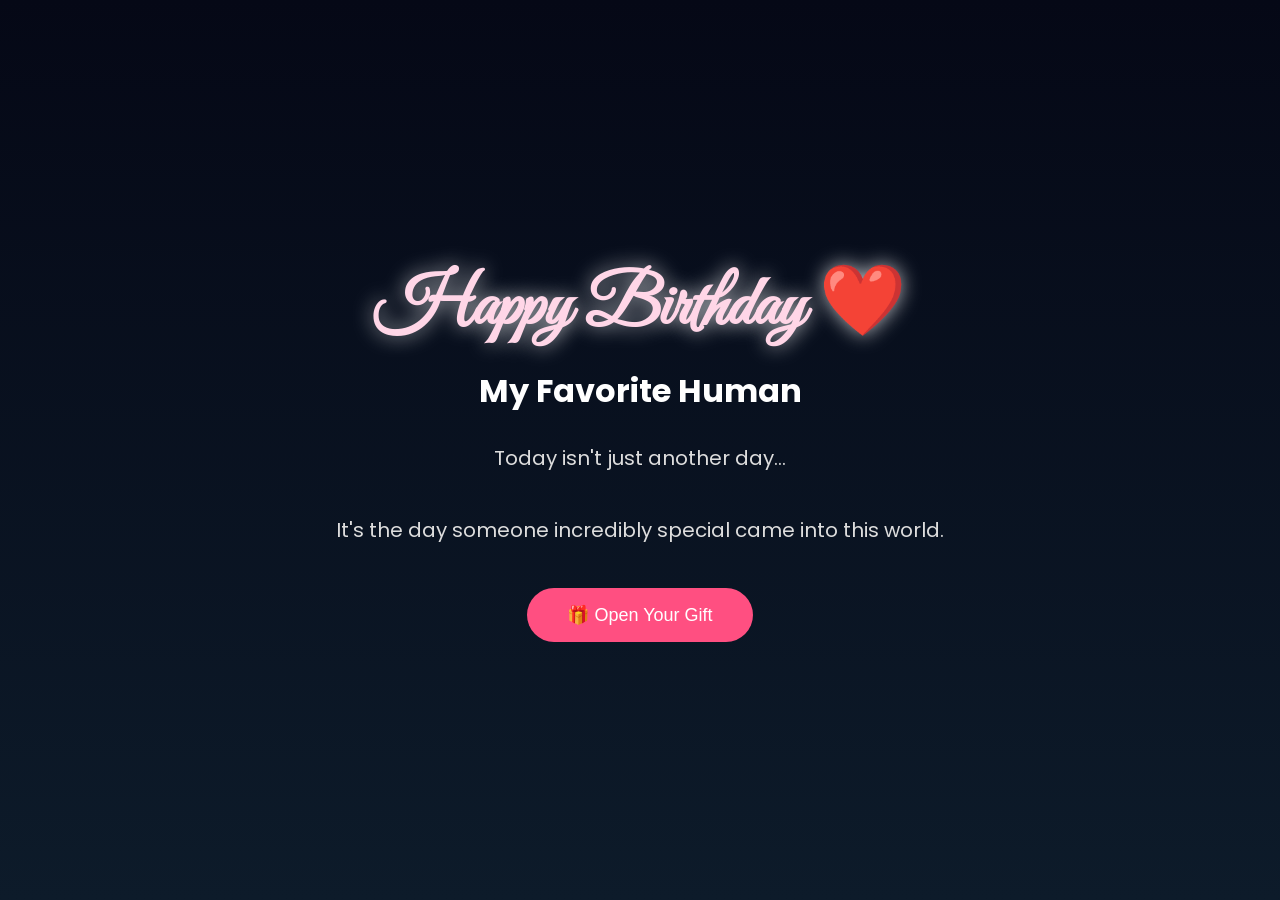
<file: index.html>
<!DOCTYPE html>
<html lang="en">
<head>
    <meta charset="UTF-8">
    <meta name="viewport" content="width=device-width, initial-scale=1.0">
    <title>Happy Birthday ❤️</title>
    <link rel="stylesheet" href="style.css">
    <link href="https://fonts.googleapis.com/css2?family=Great+Vibes&family=Poppins:wght@300;400;600&display=swap" rel="stylesheet">
</head>
<body>
<div class="container">
    <h1>Happy Birthday ❤️</h1>
    <h2>My Favorite Human</h2>
    <p>
        Today isn't just another day...<br><br>
        It's the day someone incredibly special came into this world.
    </p>
    <button onclick="goNext()">🎁 Open Your Gift</button>
</div>
<script src="script.js"></script>
</body>
</html>
</file>
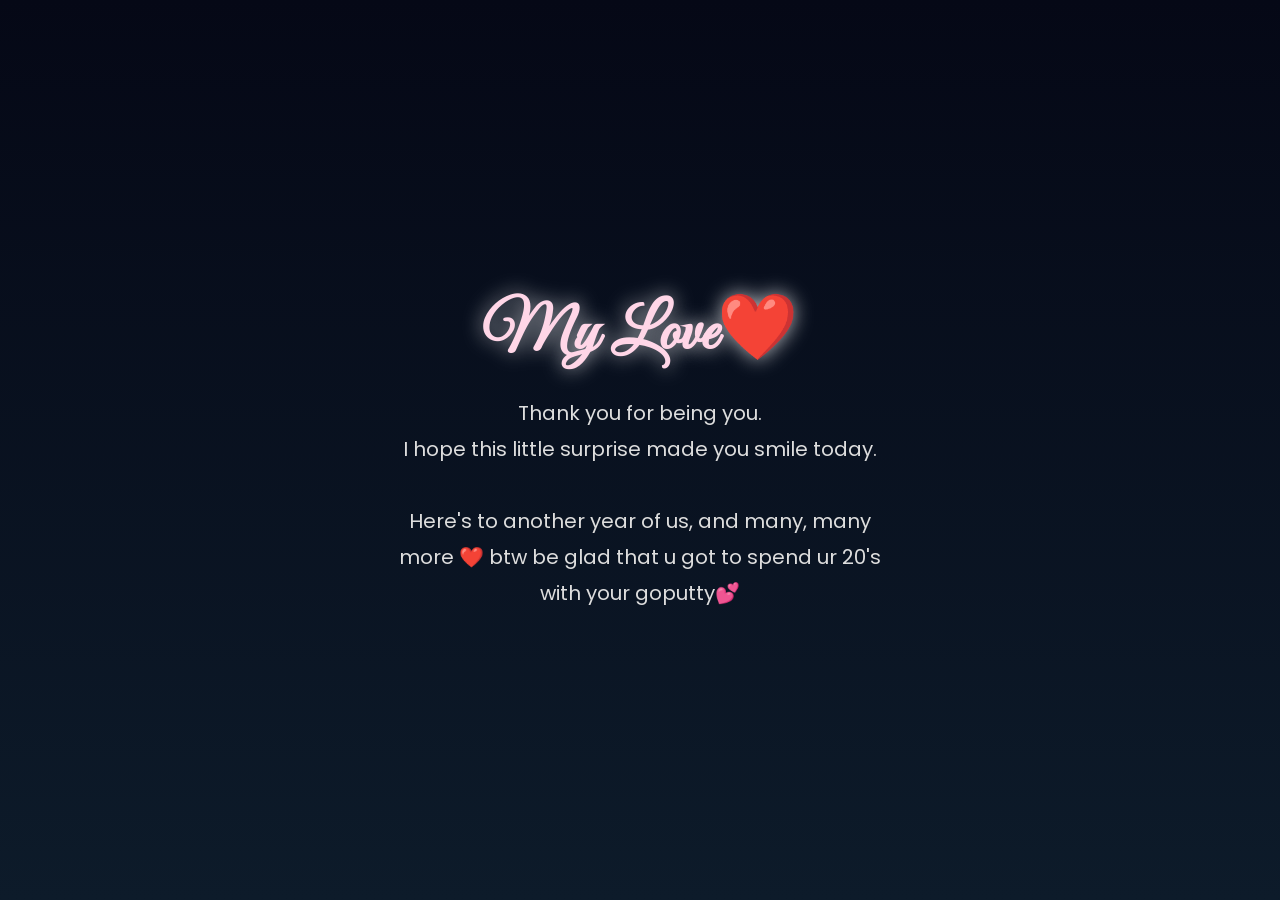
<file: final.html>
<!DOCTYPE html>
<html lang="en">
<head>
<meta charset="UTF-8">
<meta name="viewport" content="width=device-width, initial-scale=1.0">
<title>HAPPY 20❤️</title>
<link rel="stylesheet" href="style.css">
<link href="https://fonts.googleapis.com/css2?family=Great+Vibes&family=Poppins:wght@300;400;600&display=swap" rel="stylesheet">
<style>
body{
margin:0;
min-height:100vh;
background:linear-gradient(to bottom,#050816,#0d1b2a);
display:flex;
justify-content:center;
align-items:center;
overflow:hidden;
position:relative;
font-family:'Poppins',sans-serif;
color:white;
}
.container{ text-align:center; z-index:2; padding:20px; }
h1{ font-family:'Great Vibes',cursive; font-size:65px; color:#ffd6e7; text-shadow:0 0 20px rgba(255,255,255,.7); }
p{ margin-top:20px; font-size:20px; line-height:1.8; color:#ddd; max-width:500px; }
.heart{
position:absolute;
top:-10%;
font-size:24px;
color:#ff4f81;
animation:fall linear infinite;
z-index:1;
pointer-events:none;
}
@keyframes fall{
to{ transform:translateY(110vh) rotate(360deg); opacity:0.2; }
}
</style>
</head>
<body>

<div class="container">
  <h1>My Love❤️</h1>
  <p>
    Thank you for being you.<br>
    I hope this little surprise made you smile today.<br><br>
    Here's to another year of us, and many, many more ❤️
    btw be glad that u got to spend ur 20's with your goputty💕
  </p>
</div>

<script>
function createHearts(){
  const heart = document.createElement("div");
  heart.classList.add("heart");
  heart.innerHTML = "❤️";
  heart.style.left = Math.random() * 100 + "vw";
  heart.style.animationDuration = (Math.random() * 3 + 3) + "s";
  heart.style.fontSize = (Math.random() * 15 + 15) + "px";
  document.body.appendChild(heart);
  setTimeout(() => heart.remove(), 6000);
}
setInterval(createHearts, 300);
</script>

</body>
</html>
</file>
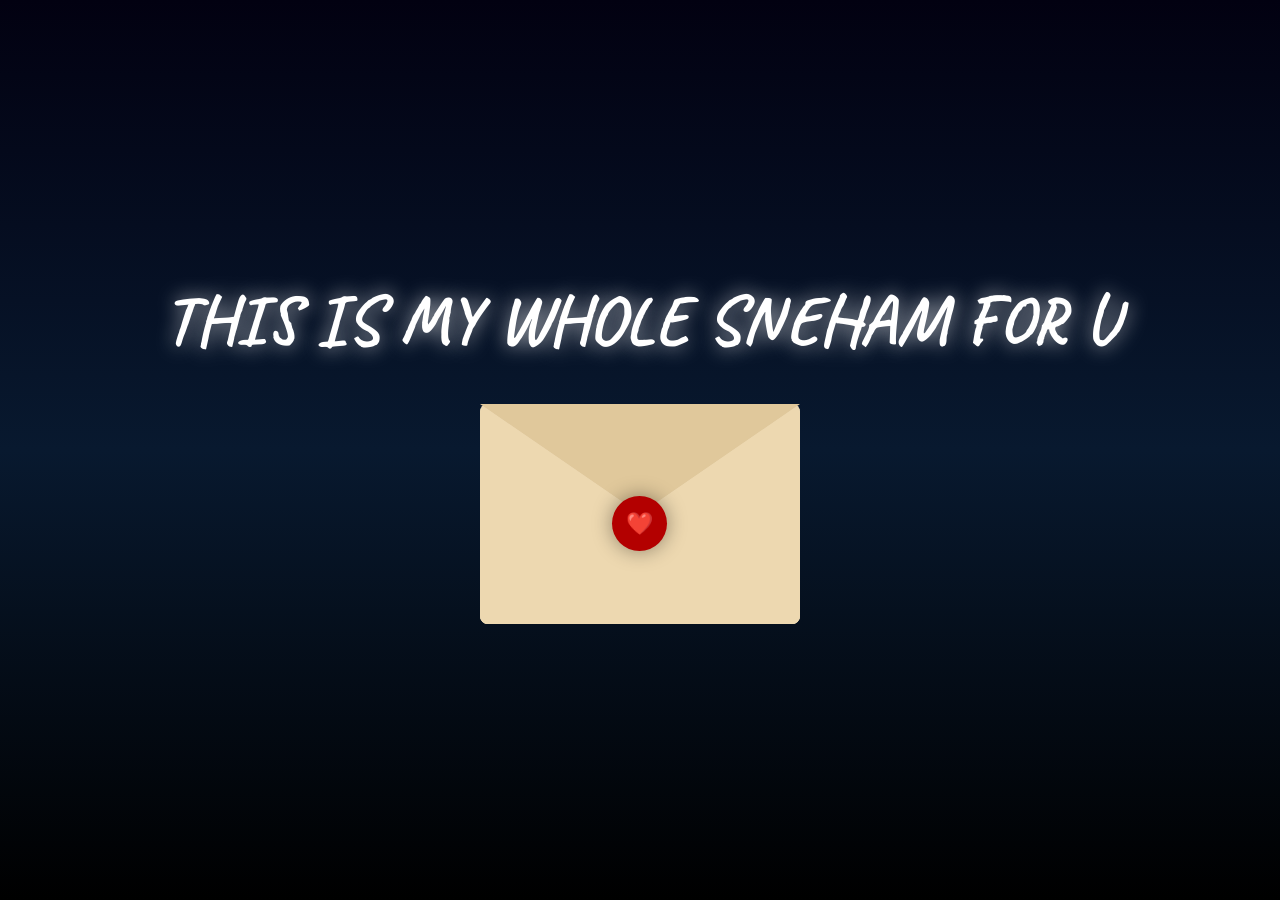
<file: letter.html>
<!DOCTYPE html>
<html lang="en">
<head>
<meta charset="UTF-8">
<meta name="viewport" content="width=device-width, initial-scale=1.0">
<title>My devuuuu❤️</title>
<link rel="stylesheet" href="style.css">
<link href="https://fonts.googleapis.com/css2?family=caveat:wght@400;600;700&display=swap" rel="stylesheet">
<style>
body{
margin:0;
display:flex;
flex-direction:column;
justify-content:center;
align-items:center;
min-height:100vh;
background:linear-gradient(to bottom,#020111,#08192f,#000);
font-family:Poppins,sans-serif;
overflow:auto;
padding:40px 20px;
box-sizing:border-box;
}
.container{ text-align:center; }
#envelope{
width:320px;
height:220px;
position:relative;
margin:auto;
cursor:pointer;
transition:1s;
max-width:85vw;
overflow:visible;
}
.back{
position:absolute;
width:320px;
height:220px;
background:#f5e6c8;
border-radius:8px;
}
.flap{
position:absolute;
top:0;
left:0;
width:0;
height:0;
border-left:160px solid transparent;
border-right:160px solid transparent;
border-top:110px solid #e0c89b;
transform-origin:top;
transition:1s;
z-index:5;
}
.front{
position:absolute;
bottom:0;
width:0;
height:0;
border-left:160px solid #edd8b0;
border-right:160px solid #edd8b0;
border-top:110px solid transparent;
border-bottom:110px solid #edd8b0;
border-radius:8px;
z-index:4;
}
.seal{
position:absolute;
width:55px;
height:55px;
background:#b30000;
border-radius:50%;
top:92px;
left:132px;
z-index:6;
display:flex;
justify-content:center;
align-items:center;
font-size:22px;
color:white;
transition:1s;
box-shadow:0 0 20px rgba(0,0,0,.4);
}
.open .flap{ transform:rotateX(180deg); }
.open .seal{ opacity:0; }
h1{
color:white;
margin-bottom:40px;
font-family:'caveat',cursive;
font-weight:700;
}
.letter{
margin-top:40px;
width:300px;
max-width:85vw;
background:#ffffff;
border-radius:10px;
padding:25px;
box-sizing:border-box;
color:#3E2723 !important;
text-align:left;
font-family:'caveat',cursive;
font-size:22px;
line-height:1.8;
opacity:0;
transform:translateY(20px);
transition:1s;
box-shadow:0 0 30px rgba(255,255,255,.2);
}
.letter p{
 color:#3E2723 !important;
 font-family:'caveat' ! important;
}
.letter h2{
 color:#3E2723 !important;
 font-family:'caveat',cursive;
 font-size:32px;
}
.letter.show{ opacity:1; transform:translateY(0); }
.hidden{ display:none; }
.next{
margin-top:30px;
display:none;
padding:15px 35px;
border:none;
border-radius:30px;
background:#ff4f81;
color:white;
cursor:pointer;
font-size:18px;
text-decoration:none;
}
.next.show{ display:inline-block; }
.next:hover{ background:#ff2c6b; }
</style>
</head>
<body>

<h1>THIS IS MY WHOLE SNEHAM FOR U</h1>

<div class="container">

  <div id="envelope">
    <div class="back"></div>
    <div class="flap"></div>
    <div class="front"></div>
    <div class="seal">❤️</div>
  </div>

  <div class="letter hidden" id="letterText">
    <h2>HAPPY BRDEY SHUNDHARAAA😘❤️</h2>
    <p>Hey love,<br>I made this small surprise just for you.Ik this is not a big deal but as I can't wish u in person I thought atleast you should feel my presence and my sneham for you🥹 
        so writing my whole heart and u better read this with absolute sneham towards me🤌🏻</p>
    <p>As u know I LOVE YOU DEVUU...like more than u could imagine and even more than I could imagine. I never thought I would love u this much and openly express this much hheehe💋
         When I first met u in brilliant I never even had a slightest thought of u being my bf and celebrating our every small and big wins together and here we are .</p> 
    <p>Life is very unpredictable and that is very evident in our case,even if one thing didn't happen we wouldn't have met and I think that's the best part " WE GOT EACH OTHER 😽 "
         and lots and lots of chakkara ummha to my brdey boy😽😽💋</p>
    <p>Every single and small moment with u becomes so special as u take those so seriously.like bro how r u managing me so effortlessly??
        even I get frustrated by myself hehe but here is my devuuu 😉 nee ente mwwuthaanhh😘</p>
    <p>verentha parayua orpaad orpaadu ishtava ee chekkanee😘 ayyo ayyo inn varan pattathel nte kunjimani ennod kshmikkanam adtha varsham ith ready akkammm💋 hmm pinnee ith ishtayo?
         njn ottk cheythathalla still idea okke enteya uhuhuu(rich laugh)hmm ishtayinn prynatha nink nallath!</p>
    <p>pinne iniyum orpadolla kore kaalam brdeysum anniversariesum okke celebrate cheyyan nee entoode venam kettoda? ummmhaaa😘 endaville?? (ik u will say YES) 
        ennalm nee pryumba kekkan or sugam allee..</p>
    <p>nee edakk choikkrlle ath ishtayo ith ishtayo ennokke nee enth cheythalum enkk ishtam aahda potta😽🤌🏻
    ninneyum ishtama nee cheyyunna krynglm ishtava ketto?? </p>
    <p>Every moment with you feels like a gift I don't deserve.</p>
    <p>I hope this year brings you happiness, peace, and everything you dream of.</p>
    <p>Happy Birthday again ❤️<br>I love you.</p>
    <p style="text-align:right;">— WITH KORE KORE SNEHAM ,Yours GOPU💌</p>
  </div>

  <a href="memories.html" class="next" id="nextBtn">Next ❤️</a>

</div>

<script src="script.js"></script>
</body>
</html>
</file>
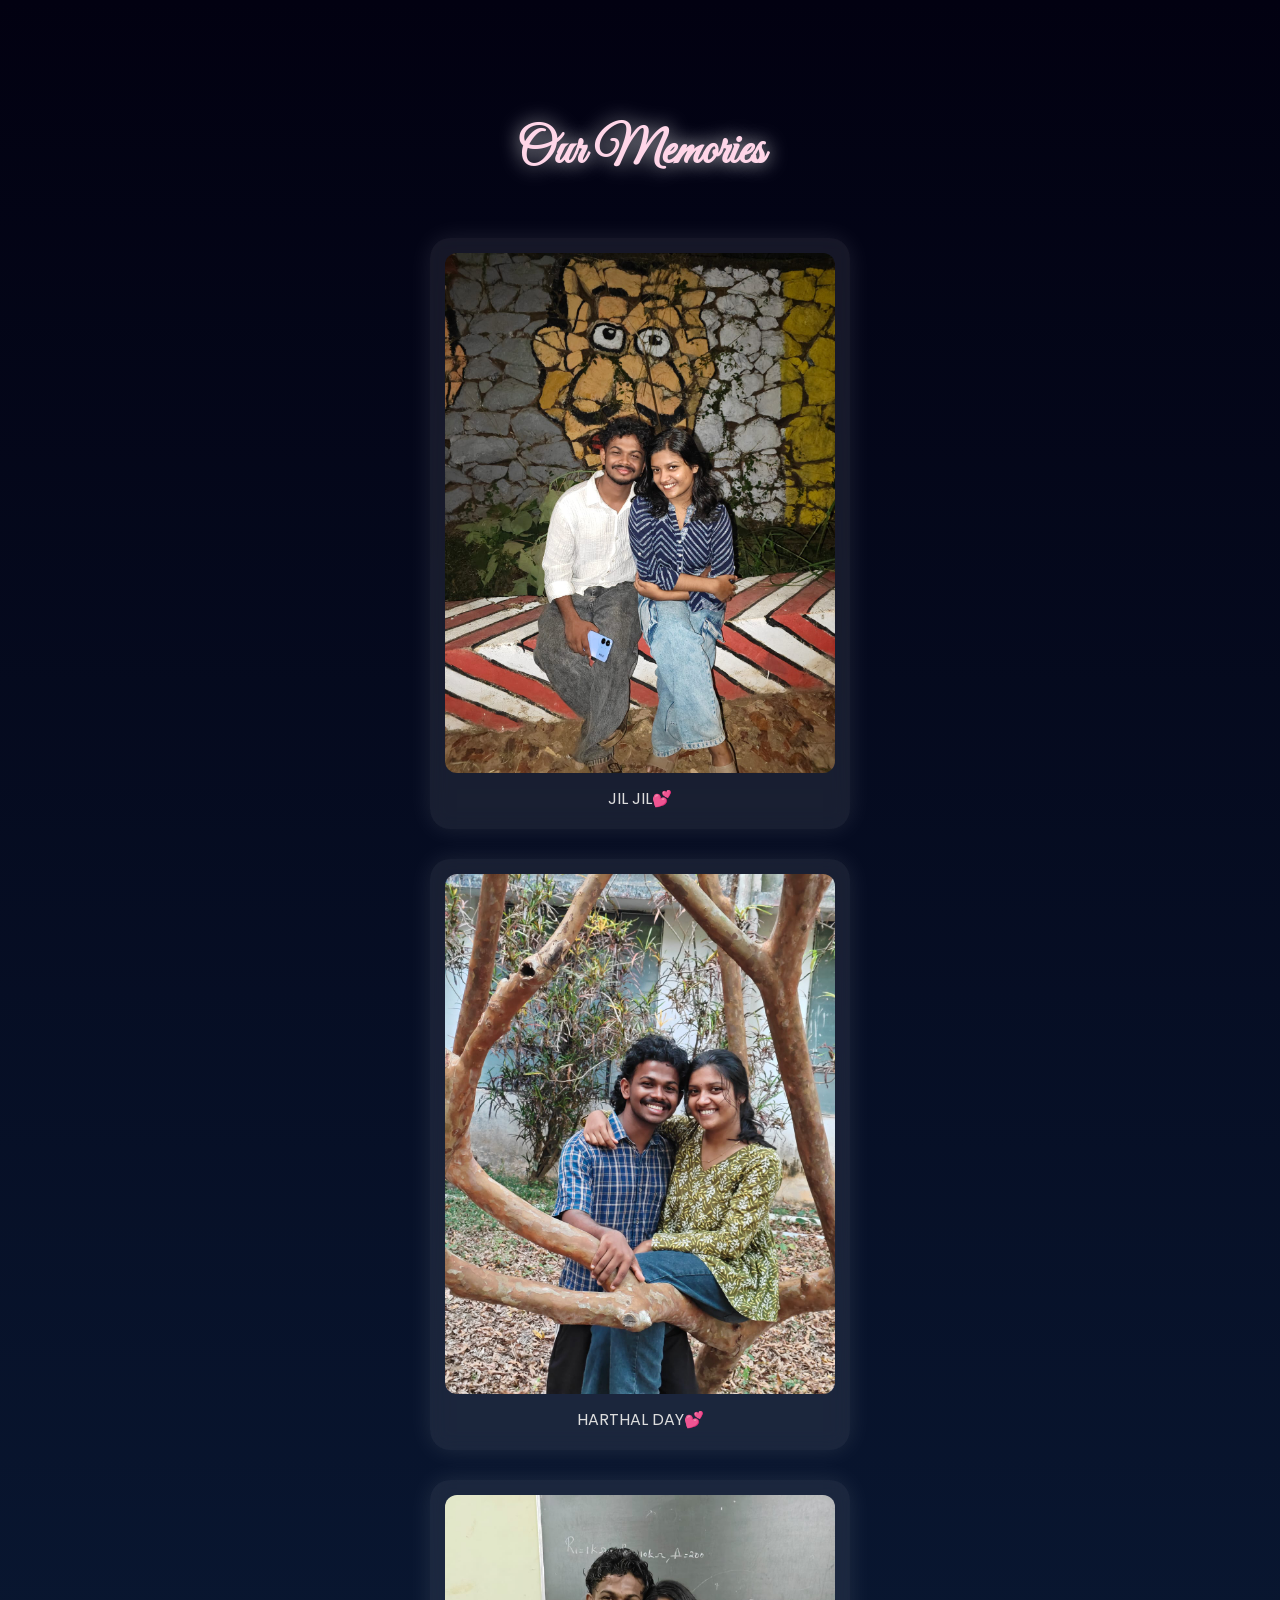
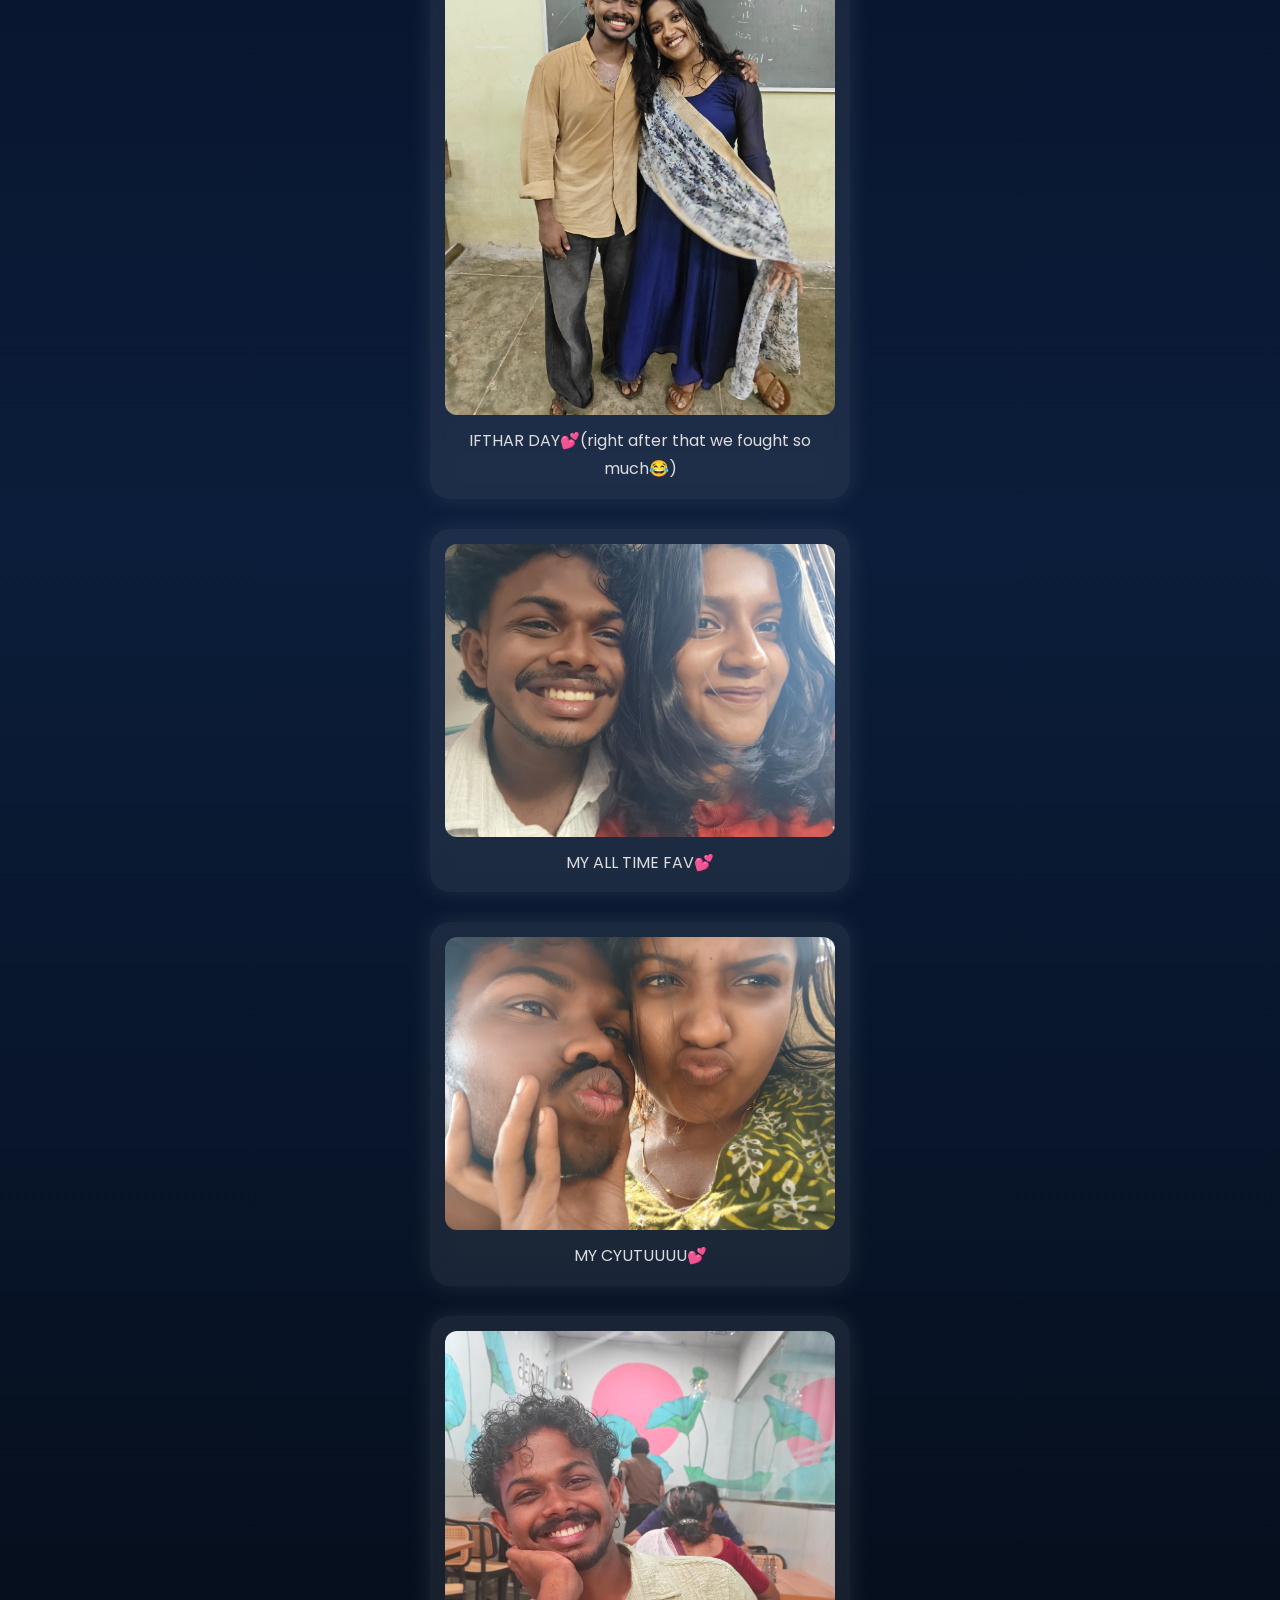
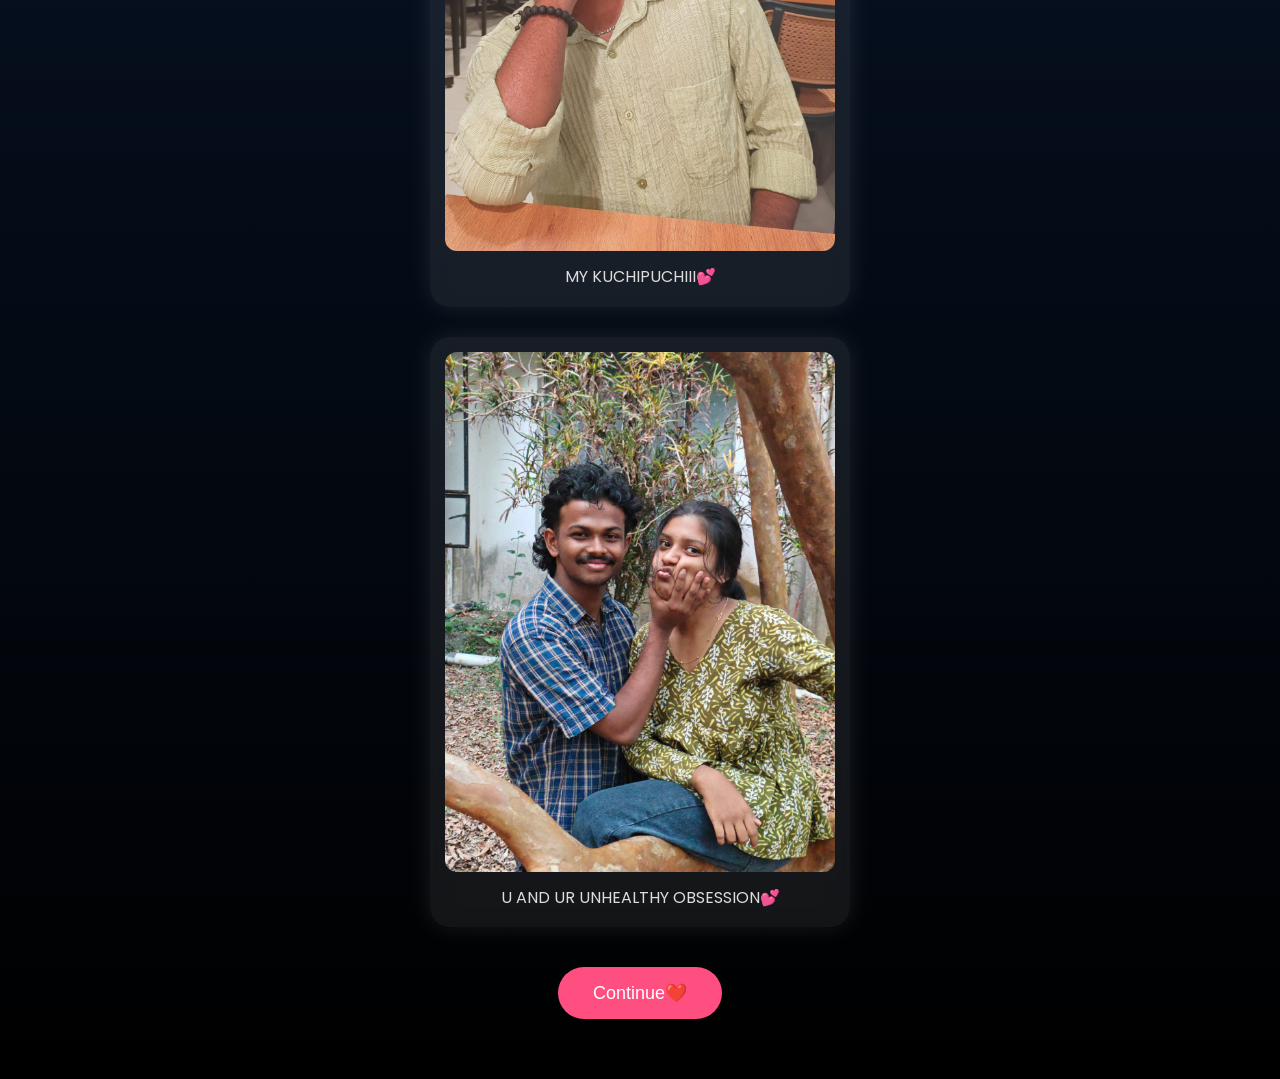
<file: memories.html>
<!DOCTYPE html>
<html lang="en">
<head>
<meta charset="UTF-8">
<meta name="viewport" content="width=device-width, initial-scale=1.0">
<title>MY WHOLE HEAAAART❤️</title>
<link rel="stylesheet" href="style.css">
<link href="https://fonts.googleapis.com/css2?family=Great+Vibes&family=Poppins:wght@300;400;600&display=swap" rel="stylesheet">
<style>
body{
min-height:100vh;
background:linear-gradient(to bottom,#020111,#0b1d3a,#000);
font-family:'Poppins',sans-serif;
color:white;
display:flex;
flex-direction:column;
align-items:center;
padding:120px 20px 40px;
box-sizing:border-box;
overflow-y:auto;
}
h1{ font-family:'Great Vibes',cursive; font-size:50px; color:#ffd6e8; margin-bottom:35px; text-align:center; }
.gallery{ display:flex; flex-direction:column; gap:30px; width:100%; max-width:420px; margin-top:20px; }
.photo-card{
background:rgba(255,255,255,.08);
backdrop-filter:blur(10px);
border-radius:20px;
padding:15px;
text-align:center;
box-shadow:0 0 25px rgba(255,255,255,.1);
}
.photo-card img{ width:100%; border-radius:12px; display:block; }
.photo-card p{ margin-top:12px; font-size:16px; color:#ddd; }
button{
margin-top:40px;
margin-bottom:20px;
padding:15px 35px;
border:none;
border-radius:30px;
background:#ff4f81;
color:white;
cursor:pointer;
font-size:18px;
}
button:hover{ background:#ff2c6b; }
</style>
</head>
<body>

<h1>Our Memories</h1>

<div class="gallery">
  <div class="photo-card">
   <img src="TOGETHER1.jpeg" alt="MEemory 1">
   <p>JIL JIL💕</p>
  </div>
 <div class="photo-card">
   <img src="TOGETHER2.jpeg" alt="MEemory 2">
   <p>HARTHAL DAY💕</p>
  </div>
 <div class="photo-card">
    <img src="TOGETHER3.jpeg" alt="Memory 3">
    <p>IFTHAR DAY💕(right after that we fought so much😂)</p>
  </div>
  <div class="photo-card">
    <img src="TOGETHER4.jpeg" alt="Memory 4">
    <p>MY ALL TIME FAV💕</p>
  </div>
  <div class="photo-card"> 
    <img src="TOGETHER5.jpeg" alt="Memory 5">
    <P>MY CYUTUUUU💕</P>
  </div>
  <div class="photo-card">
    <img src="SINGLE1.jpeg" alt="Memory 6">
    <p>MY KUCHIPUCHIII💕</p>
  </div>
  <div class="photo-card">
    <img src="TOGETHER6.jpeg" alt="Memory 7">
    <p>U AND UR UNHEALTHY OBSESSION💕</p>
  </div>
</div>

<button onclick="window.location.href='final.html'">Continue❤️</button>

</body>
</html>
</file>
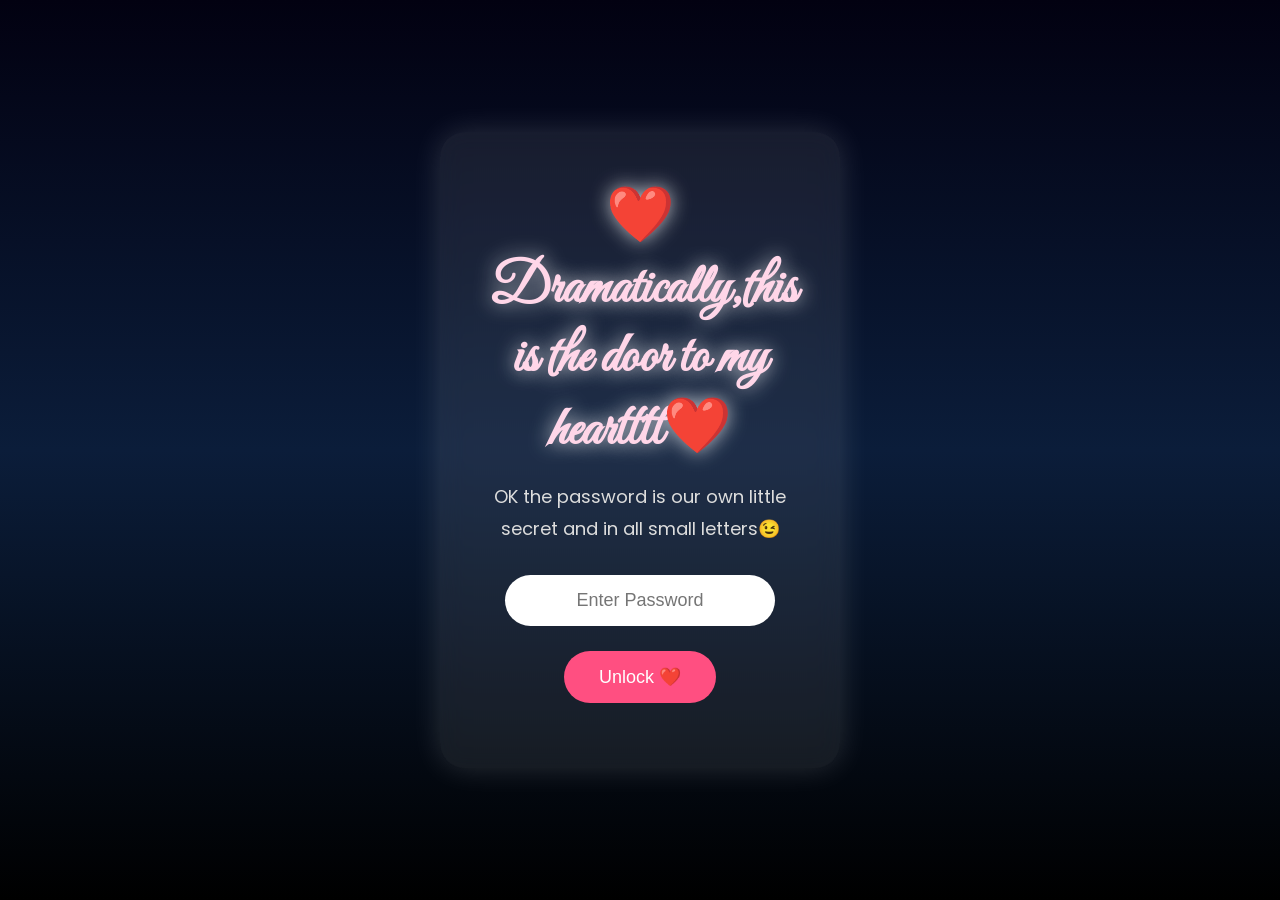
<file: password.html>
<!DOCTYPE html>
<html lang="en">
<head>
<meta charset="UTF-8">
<meta name="viewport" content="width=device-width, initial-scale=1.0">
<title>Secret Password❤️</title>
<link rel="stylesheet" href="style.css">
<link href="https://fonts.googleapis.com/css2?family=Great+Vibes&family=Poppins:wght@300;500&display=swap" rel="stylesheet">
<style>
body{
    display:flex;
    justify-content:center;
    align-items:center;
    height:100vh;
    background:linear-gradient(to bottom,#020111,#0b1d3a,#000);
    overflow:hidden;
}
.card{
    background:rgba(255,255,255,.08);
    backdrop-filter:blur(12px);
    padding:50px;
    border-radius:25px;
    text-align:center;
    width:400px;
    box-shadow:0 0 30px rgba(255,255,255,.15);
}
h1{ font-family:'Great Vibes',cursive; font-size:55px; color:#ffd6e8; }
p{ margin-top:15px; color:#ddd; font-size:18px; }
input{
    margin-top:30px;
    width:90%;
    padding:15px;
    border:none;
    outline:none;
    border-radius:30px;
    text-align:center;
    font-size:18px;
}
button{
    margin-top:25px;
    padding:15px 35px;
    border:none;
    border-radius:30px;
    background:#ff4f81;
    color:white;
    cursor:pointer;
    font-size:18px;
}
button:hover{ background:#ff2c6b; }
#error{ margin-top:15px; color:#ff9d9d; font-size:16px; }
</style>
</head>
<body>
<div class="card">
<h1>❤️Dramatically,this is the door to my heartttt❤️</h1>
<p>OK the password is our own little secret and in all small letters😉</p>
<input type="password" id="pass" placeholder="Enter Password">
<br>
<button onclick="checkPassword()">Unlock ❤️</button>
<p id="error"></p>
</div>
<script>
function checkPassword(){
    var password=document.getElementById("pass").value;
    /* CHANGE THIS PASSWORD */
    if(password=="tuttu"){
        window.location.href="letter.html";
    } else {
        document.getElementById("error").innerHTML="u don't love me anymore??Try again🥺";
    }
}
</script>
</body>
</html>
</file>
<file: style.css>
* {
    margin: 0;
    padding: 0;
    box-sizing: border-box;
}

body {
    font-family: 'Poppins', sans-serif;
    background: linear-gradient(to bottom, #050816, #0d1b2a);
    min-height: 100vh;
    display: flex;
    justify-content: center;
    align-items: center;
    color: white;
}

.container {
    text-align: center;
    animation: fadeIn 2s ease;
}

h1 {
    font-family: 'Great Vibes', cursive;
    font-size: 70px;
    color: #ffd6e7;
    text-shadow: 0 0 20px rgba(255,255,255,0.7);
}

h2 {
    margin-top: 15px;
    font-size: 32px;
    color: #ffffff;
}

p {
    margin-top: 25px;
    font-size: 20px;
    line-height: 1.8;
    color: #dddddd;
}

button {
    margin-top: 40px;
    padding: 16px 40px;
    font-size: 18px;
    border: none;
    border-radius: 50px;
    background: #ff4f81;
    color: white;
    cursor: pointer;
    transition: 0.3s;
}

button:hover {
    transform: scale(1.08);
    background: #ff2f6d;
}

@keyframes fadeIn {
    from { opacity: 0; transform: translateY(30px); }
    to { opacity: 1; transform: translateY(0); }
}
</file>
